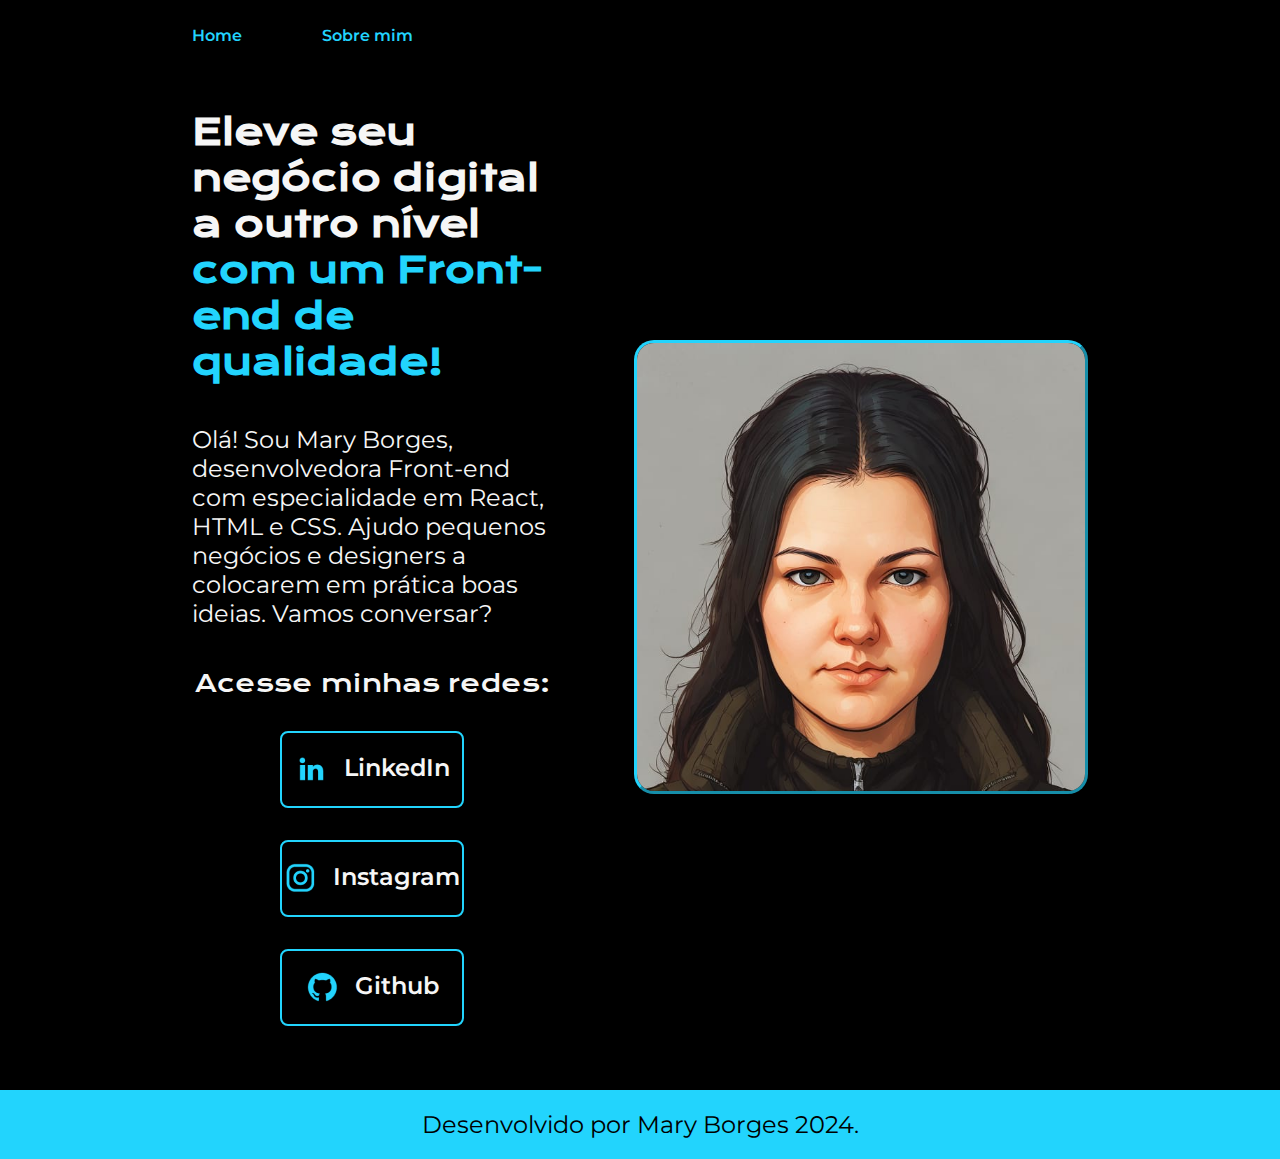
<file: index.html>
<!DOCTYPE html>
<html lang="pt-br">
<head>
    <meta charset="UTF-8">
    <meta http-equiv="X-UA-Compatible" content="IE=edge">
    <meta name="viewport" content="width=device-width, initial-scale=1.0">
    <link rel="stylesheet" href="styles/style.css">
    <title>Portfólio</title>
</head>
<body>
    <header class="cabecalho">
        <nav class="cabecalho__menu">
            <a class="cabecalho__menu__link" href="index.html">Home</a>
            <a class="cabecalho__menu__link" href="about.html">Sobre mim</a>
        </nav>
    </header>
    <main class="apresentacao">
        <section class="apresentacao__conteudo">        
            <h1 class="apresentacao__conteudo__titulo">Eleve seu negócio digital a outro nível<strong
                class="destaque-titulo"> com um Front-end de qualidade!</strong></h1>
            <p class="apresentacao__conteudo__texto">Olá! Sou Mary Borges, desenvolvedora Front-end com especialidade em React, HTML e CSS. Ajudo pequenos negócios e designers a colocarem em prática boas ideias. Vamos conversar?</p>
            <div class="apresentacao__links">
                <h2 class="apresentacao__links__subtitulo">Acesse minhas redes:</h2>
                <a class="apresentacao__links__link" href="https://www.linkedin.com/in/marielle-borges-987a3a224/" target="_blank"><img src="assets/linkedin.png">LinkedIn</a>
                <a class="apresentacao__links__link" href="https://instagram.com/mary_esb07" target="_blank"><img src="assets/instagram.png">Instagram</a>
                <a class="apresentacao__links__link" href="https://github.com/mary-esb07" target="_blank"><img src="assets/github.png">Github</a>
            </div>
        </section>
        <img class="imagem" src="assets/imagem.jpeg" alt="Foto da Mary Borges criada por IA">
    </main>
    <footer class="rodape">
        <p>Desenvolvido por Mary Borges 2024.</p>
    </footer>
</body>
</html>
</file>
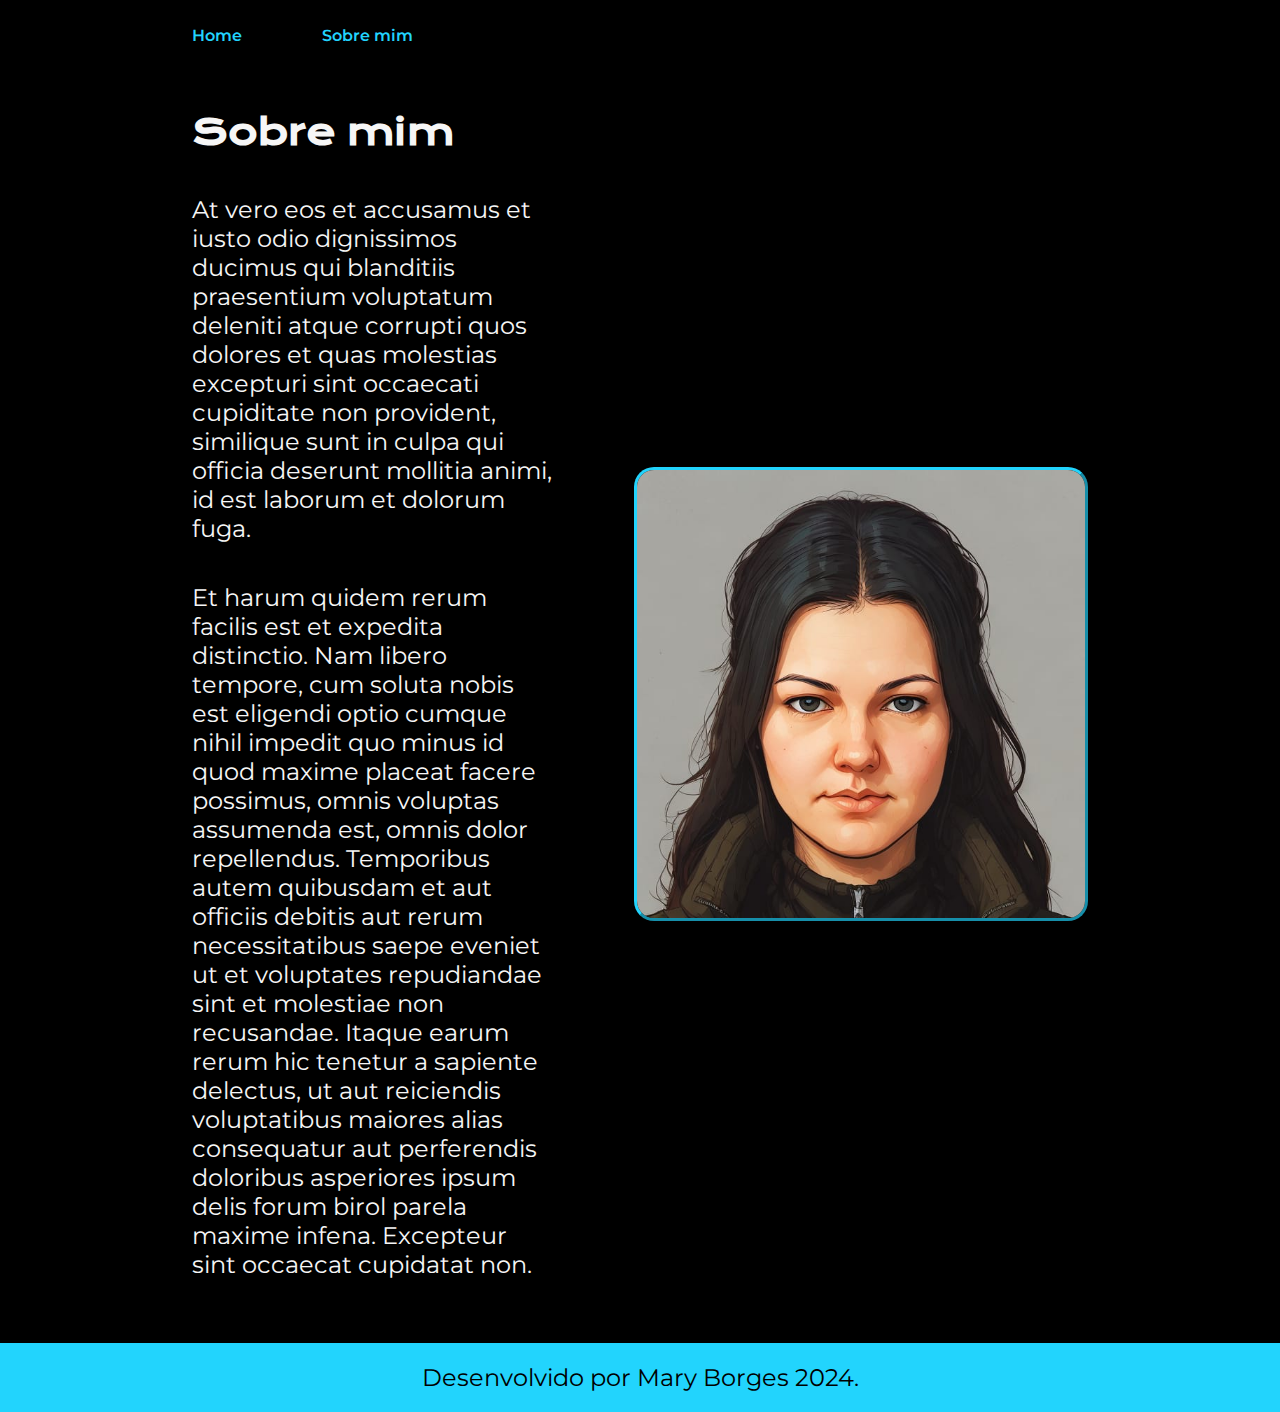
<file: about.html>
<!DOCTYPE html>
<html lang="pt-br">
<head>
    <meta charset="UTF-8">
    <meta http-equiv="X-UA-Compatible" content="IE=edge">
    <meta name="viewport" content="width=device-width, initial-scale=1.0">
    <link rel="stylesheet" href="styles/style.css">
    <title>Sobre mim</title>
</head>
<body>
    <header class="cabecalho">
        <nav class="cabecalho__menu">
            <a class="cabecalho__menu__link" href="index.html">Home</a>
            <a class="cabecalho__menu__link" href="about.html">Sobre mim</a>
        </nav>
    </header>
    <main class="apresentacao">
        <section class="apresentacao__conteudo">
            <h1 class="apresentacao__conteudo__titulo">Sobre mim</h1>
            <p class="apresentacao__conteudo__texto">At vero eos et accusamus et iusto odio dignissimos ducimus qui blanditiis praesentium voluptatum deleniti atque corrupti quos dolores et quas molestias excepturi sint occaecati cupiditate non provident, similique sunt in culpa qui officia deserunt mollitia animi, id est laborum et dolorum fuga.</p>
            <p class="apresentacao__conteudo__texto">Et harum quidem rerum facilis est et expedita distinctio. Nam libero tempore, cum soluta nobis est eligendi optio cumque nihil impedit quo minus id quod maxime placeat facere possimus, omnis voluptas assumenda est, omnis dolor repellendus. Temporibus autem quibusdam et aut officiis debitis aut rerum necessitatibus saepe eveniet ut et voluptates repudiandae sint et molestiae non recusandae. Itaque earum rerum hic tenetur a sapiente delectus, ut aut reiciendis voluptatibus maiores alias consequatur aut perferendis doloribus asperiores ipsum delis forum birol parela maxime infena. Excepteur sint occaecat cupidatat non.</p>
        </section>
        <img class="imagem" src="assets/imagem.jpeg" alt="Foto da Mary Borges criada por IA">
    </main>
    <footer class="rodape">
        <p>Desenvolvido por Mary Borges 2024.</p>
    </footer>
</body>
</html>
</file>
<file: styles/style.css>
@import url('https://fonts.googleapis.com/css2?family=Krona+One&family=Montserrat:wght@400;600&display=swap');

:root {
    --cor-primaria: #000000;
    --cor-secundaria: #F6F6F6;
    --cor-terciaria: #22D4FD;
    --cor-rover: #272727;

    --fonte-primaria: 'Krona One', sans-serif;
    --font-secundaria: 'Montserrat', sans-serif;
}

* {
    margin: 0;
    padding: 0;
}

body {
    box-sizing: border-box;
    background-color: var(--cor-primaria);
    color: var(--cor-secundaria);
}

.cabecalho {
    padding: 2% 0% 0% 15%;
}

.cabecalho__menu {
    display: flex;
    gap: 80px;
}

.cabecalho__menu__link{
    font-family: var(--font-secundaria);
    font-size: 1.5 rem;
    font-weight: 600;
    color: var(--cor-terciaria);
    text-decoration: none;
}

.destaque-titulo {
    color: var(--cor-terciaria);
}

.apresentacao{
    padding: 5% 15%;
    display: flex;
    align-items: center;
    justify-content: space-between;
    gap: 82px;
}

.apresentacao__conteudo{
    width: 50%;
    display: flex;
    flex-direction: column;
    gap: 40px;
}

.apresentacao__conteudo__titulo{
    font-size: 36px;
    font-family: var(--fonte-primaria);
}

.apresentacao__conteudo__texto{
    font-size: 1.5rem;
    font-family: var(--font-secundaria);
}

.apresentacao__links{
    display: flex;
    flex-direction: column;
    justify-content: space-between;
    align-items: center;
    gap: 32px;
}

.apresentacao__links__subtitulo{
    font-family:var(--fonte-primaria);
    font-weight: 400;
    font-size: 1.5rem;
}

.apresentacao__links__link{
    display: flex;
    justify-content: center;
    gap: 16px;
    width: 50%;
    text-align: center;
    border: 2px solid var(--cor-terciaria);
    border-radius: 8px;
    font-size: 1.5rem;
    font-weight: 600;
    padding: 20.5px 0;
    text-decoration: none;
    color:  var(--cor-secundaria);
    font-family: var(--font-secundaria);
}

.apresentacao__links__link:hover {
    background-color: var(--cor-rover);
}

.imagem{
    width: 50%;
    display: flex;
    border-radius: 20px;
    border-color: var(--cor-terciaria);
    border-style: outset;
}

.rodape {
    padding: 20px;
    color: var(--cor-primaria);
    background-color: var(--cor-terciaria);
    text-align: center;
    font-family: var(--font-secundaria);
    font-size: 1.5rem;
    font-weight: 400;
}

@media (max-width: 1200px) {
    .cabecalho {
        padding: 10%;
    }

    .cabecalho__menu {
        justify-content: center;
    }

    .apresentacao {
        flex-direction: column-reverse;
        padding: 5%;
    }

    .apresentacao__conteudo {
        width: auto;
    }
}
</file>
